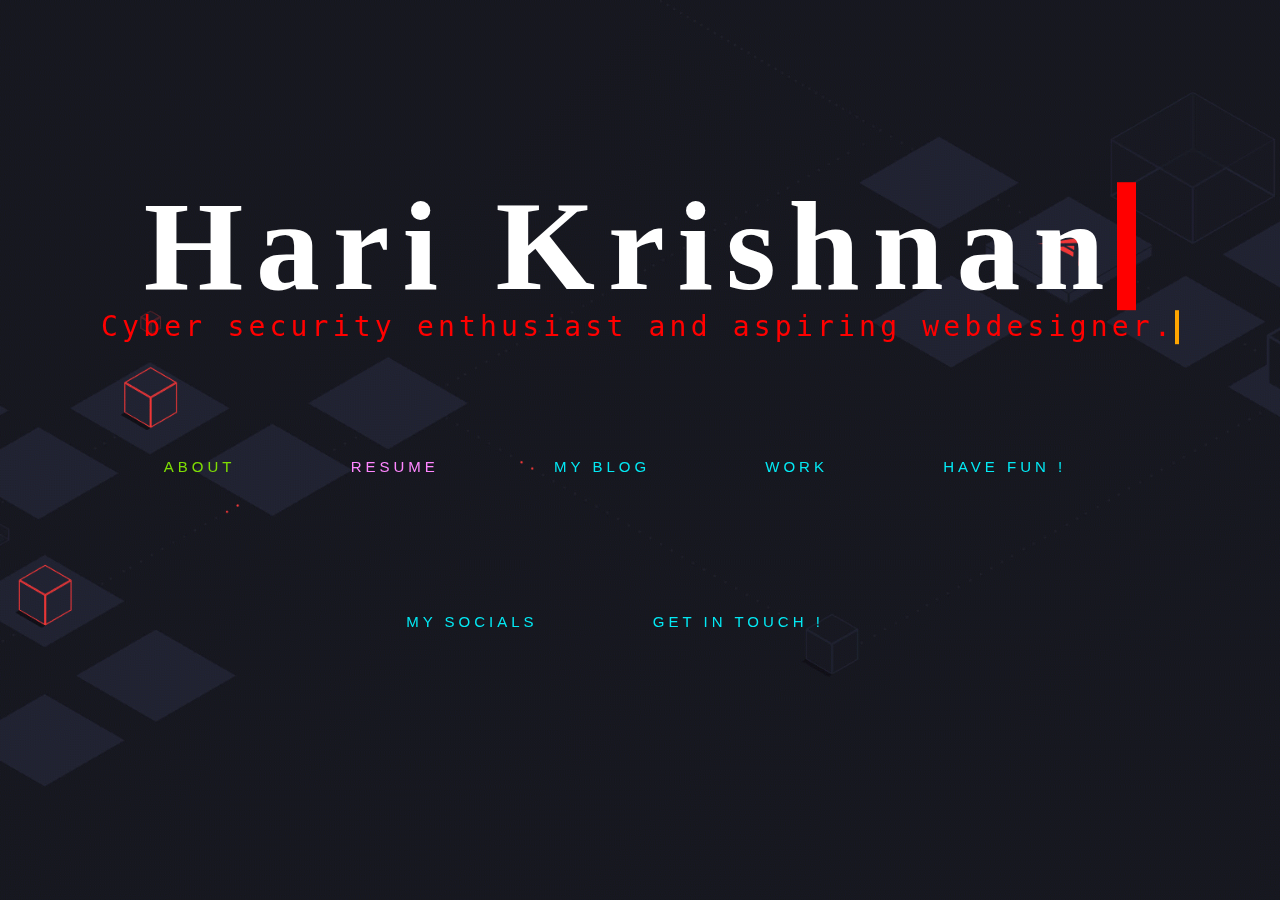
<file: index.html>
<!DOCTYPE html>
<html lang="en" >
<head>
  <meta charset="UTF-8">
  <title>Hari Krishnan</title>
  <link rel='stylesheet' href='https://cdnjs.cloudflare.com/ajax/libs/twitter-bootstrap/4.1.3/css/bootstrap.min.css'><link rel="stylesheet" href="./style.css">

</head>
<!--Start of Tawk.to Script-->
<script type="text/javascript">
	var Tawk_API=Tawk_API||{}, Tawk_LoadStart=new Date();
	(function(){
	var s1=document.createElement("script"),s0=document.getElementsByTagName("script")[0];
	s1.async=true;
	s1.src='https://embed.tawk.to/639b660bb0d6371309d4a0f5/1gkbgd7pg';
	s1.charset='UTF-8';
	s1.setAttribute('crossorigin','*');
	s0.parentNode.insertBefore(s1,s0);
	})();
	</script>
	<!--End of Tawk.to Script-->

<!-- partial:index.partial.html -->
<div class="hero-section">
		<div class="section-center">
			<div class="container-fluid">
				<div class="row justify-content-center">
					<div class="typewriter">
							<h1>Hari Krishnan</h1>
					</div>

						<div class="typewriter">
							<h3>Cyber security enthusiast and aspiring webdesigner.</h3>
					</div>
					<div class="col-12 text-center mt-4 mt-lg-5">
						<p>
							<a href="about.html">
								About
							</a>
							<a href="https://drive.google.com/file/d/1tzK4JeIxoDGrwrwyC7FJYUozZv6yhLH1/view?usp=share_link">
								Resume
							</a>
							<a href="https://sadaweya.wordpress.com/">
								My Blog
							</a>
							<a href="work.html">
								Work
							</a>
							<a href="GAMES.HTML">
								Have Fun !
							</a>
							<a href="social.html">
								MY SOCIALS
							</a>	
							<a href = "touch.html">
								Get in touch !
								</a>
							</a>	

						</p>
					</div>
				</div>
			</div>
		</div>
	</div>	

	
	
	
	<div class='cursor' id="cursor"></div>
	<div class='cursor2' id="cursor2"></div>
	<div class='cursor3' id="cursor3"></div>

<!-- Link to page
================================================== -->

<!-- partial -->
  <script src='https://cdnjs.cloudflare.com/ajax/libs/jquery/3.3.1/jquery.min.js'></script><script  src="./script.js"></script>

</body>
</html>
</file>
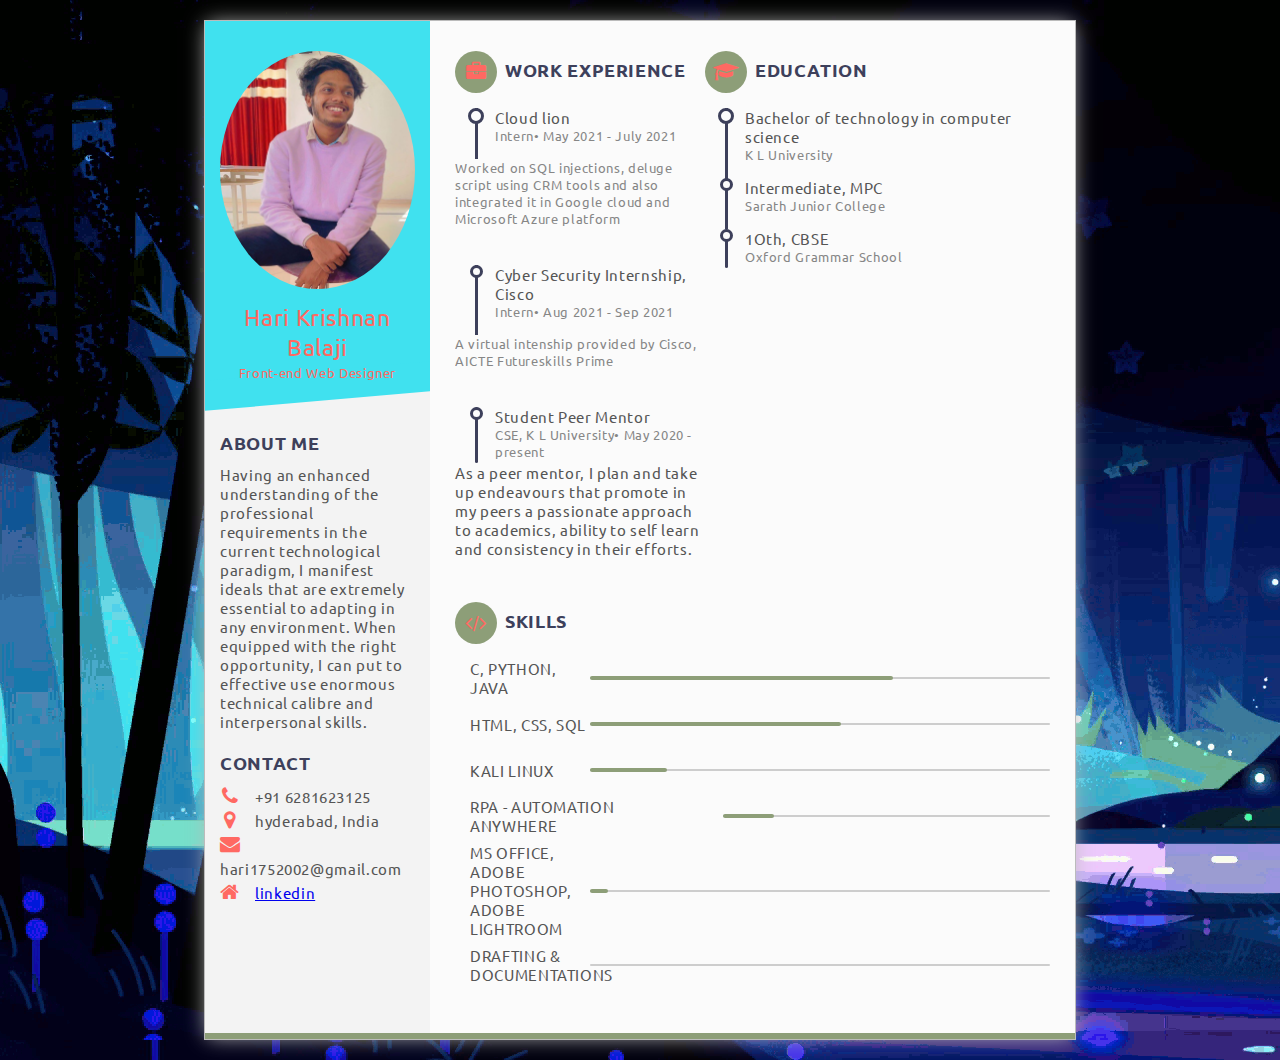
<file: about.html>
<!DOCTYPE html>
<html lang="en" >
<head>
  <meta charset="UTF-8">
  <title>about me </title>
  <link rel='stylesheet' href='https://fonts.googleapis.com/css?family=Ubuntu'>
<link rel='stylesheet' href='https://cdnjs.cloudflare.com/ajax/libs/font-awesome/4.6.3/css/font-awesome.css'>
<link rel='stylesheet' href='https://s.plurk.com/0e89357f530f0a843c68440a020d4eb5.css'><link rel="stylesheet" href="./about.css">

</head>
<body>
<!-- partial:index.partial.html -->
<div class="resume">
  <div class="base">
    <div class="profile">
      <div class="photo"><img src="./PROFIL PIC.png"></div>
      <div class="info">
        <h4 class="name">Hari Krishnan Balaji</h4><small class="job">Front-end Web Designer</small>
      </div>
    </div>
    <div class="about">
      <h3>About me</h3>Having an enhanced understanding of the professional requirements in the current technological paradigm, I manifest ideals that are extremely essential to adapting in any environment. When equipped with the right opportunity, I can put to effective use enormous technical calibre and interpersonal skills.
    </div>
    <div class="contact">
      <h3>Contact</h3>
      <div class="call"><i class="fa fa-phone"></i><span>+91 6281623125</span></div>
      <div class="address"><i class="fa fa-map-marker"></i><span>hyderabad, India</span></div>
      <div class="email"><i class="fa fa-envelope"></i><span>hari1752002@gmail.com</span></div>
      <div class="website"><a href="https://www.linkedin.com/in/hari-krishnannn/" target="_blank"> <i class="fa fa-home"></i><span>linkedin</span></a></div>
    </div>
  </div>
  <div class="func">
    <div class="work">
      <h3><i class="fa fa-briefcase"></i>Work Experience</h3>
      <ul>
        <li><span>Cloud lion</span><small>Intern• May 2021 - July 2021</small></li><small>Worked on SQL injections, deluge script using CRM tools and also integrated it in Google cloud and Microsoft Azure platform</small></li><br></br>
        <li><span>Cyber Security Internship, Cisco
        </span><small>Intern• Aug 2021 - Sep 2021
</small></li>
<small>A virtual intenship provided by Cisco, AICTE Futureskills Prime
</small></li><br></br>
        <li><span>Student Peer Mentor
        </span><small>CSE, K L University• May 2020 - present

        </small></li>
        As a peer mentor, I plan and take up endeavours that promote in my peers a passionate approach to academics, ability to self learn and consistency in their efforts.


        </small></li><br></br>
      </ul>
    </div>
    <div class="edu">
      <h3><i class="fa fa-graduation-cap"></i>Education</h3>
      <ul>
        <li><span>Bachelor of technology in computer science</span><small>K L University</small></li>
        <li><span>Intermediate, MPC</span><small>Sarath Junior College</small></li>
        <li><span>1Oth, CBSE</span><small>Oxford Grammar School</small></li>
      </ul>
    </div>
    <div class="skills-prog">
      <h3><i class="fa fa-code"></i>Skills</h3>
      <ul>
        <li data-percent="92"><span>C, PYTHON, JAVA</span><BR></BR>
          <div class="skills-bar">
            <div class="bar"></div>
          </div>
        </li>
        <li data-percent="96"><span>HTML, CSS, SQL</span><BR></BR>
          <div class="skills-bar">
            <div class="bar"></div>
          </div>
        </li>
        <li data-percent="40"><span>KALI LINUX</span><BR></BR>
          <div class="skills-bar">
            <div class="bar"></div>
          </div>
        </li>
        <li data-percent="60">RPA - AUTOMATION ANYWHERE
          <span></span><BR></BR>
          <div class="skills-bar">
            <div class="bar"></div>
          </div>
        </li>
        <li data-percent="33"><span>MS OFFICE, ADOBE PHOTOSHOP, ADOBE LIGHTROOM
        </span><BR></BR>
          <div class="skills-bar">
            <div class="bar"></div>
          </div>
        </li>
        <li data-percent="52"><span>DRAFTING & DOCUMENTATIONS
        </span><BR></BR>
          <div class="skills-bar">
            <div class="bar"></div>
          </div>
        </li>
      </ul>
    </div>
  
    <div class="interests">
      
  </div>
</div>
<!-- partial -->
  <script src='https://cdnjs.cloudflare.com/ajax/libs/jquery/2.2.4/jquery.min.js'></script><script  src="./about.js"></script>

</body>
</html>
</file>
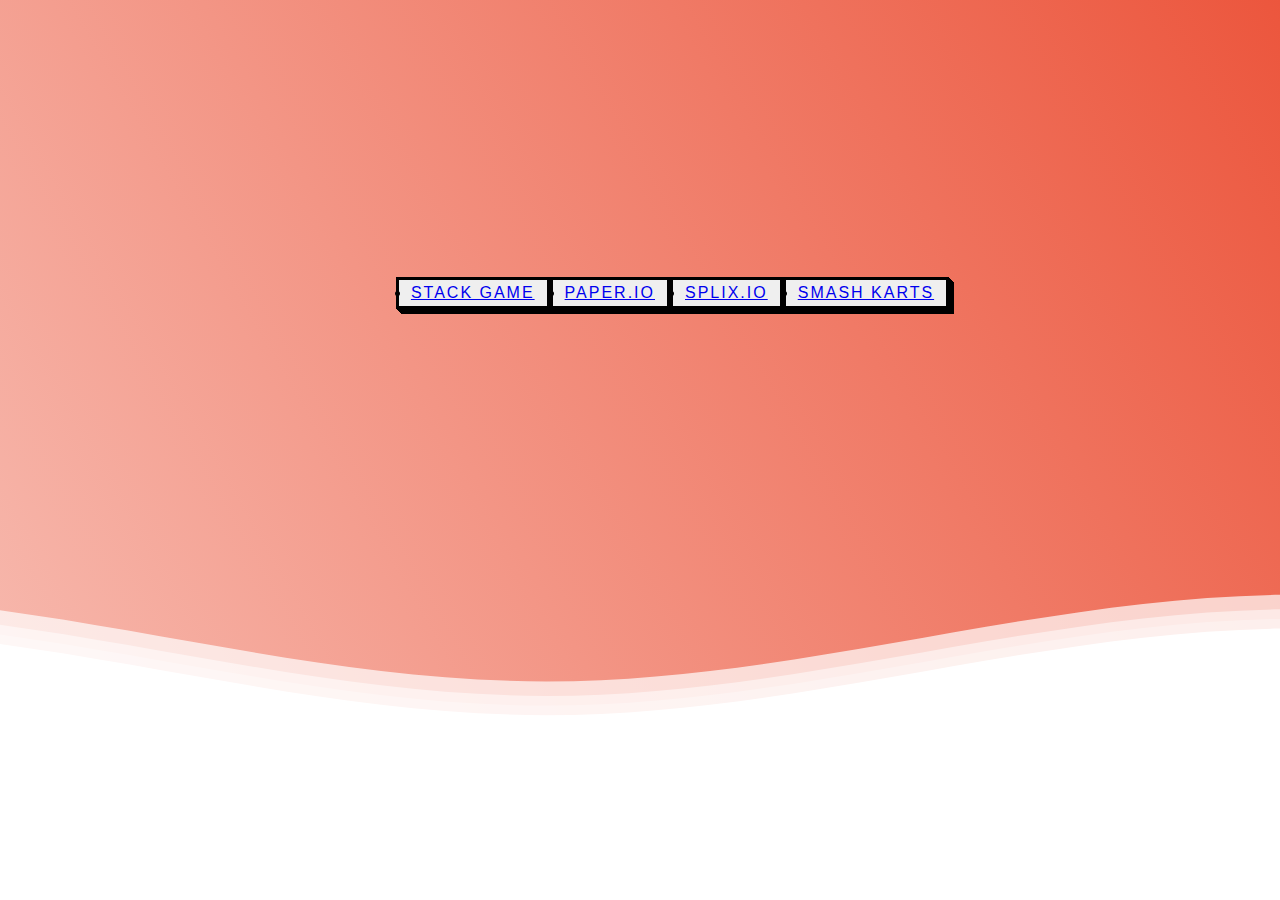
<file: GAMES.HTML>
<!DOCTYPE html>
<html lang="en" >
<head>
  <meta charset="UTF-8">
  <title>GAMES</title>
  <link rel="stylesheet" href="./GAMES.CSS">

</head>
<body>
<!-- partial:index.partial.html -->
<!--Hey! This is the original version
of Simple CSS Waves-->

<div class="header">

<!--Content before waves-->
<div class="inner-header flex">
<!--Just the logo.. Don't mind this-->
<svg version="1.1" class="logo" baseProfile="tiny" id="Layer_1" xmlns="http://www.w3.org/2000/svg"
xmlns:xlink="http://www.w3.org/1999/xlink" x="0px" y="0px" viewBox="0 0 500 500" xml:space="preserve">
<path fill="#FFFFFF" stroke="#000000" stroke-width="10" stroke-miterlimit="10" d="M57,283" />
</svg>

<button class="button-54" role="button"><li><a href="STACKS.HTML">STACK GAME</a></li></button>
<button class="button-54" role="button"><li><a href="https://paper-io.com/">PAPER.IO</a></li></button>
<button class="button-54" role="button"><li><a href="https://splix.io/">SPLIX.IO</a></li></button>
<button class="button-54" role="button"><li><a href="https://smashkarts.io/">SMASH KARTS</a></li></button>


</div>

<!--Waves Container-->
<div>
<svg class="waves" xmlns="http://www.w3.org/2000/svg" xmlns:xlink="http://www.w3.org/1999/xlink"
viewBox="0 24 150 28" preserveAspectRatio="none" shape-rendering="auto">
<defs>
<path id="gentle-wave" d="M-160 44c30 0 58-18 88-18s 58 18 88 18 58-18 88-18 58 18 88 18 v44h-352z" />
</defs>
<g class="parallax">
<use xlink:href="#gentle-wave" x="48" y="0" fill="rgba(255,255,255,0.7" />
<use xlink:href="#gentle-wave" x="48" y="3" fill="rgba(255,255,255,0.5)" />
<use xlink:href="#gentle-wave" x="48" y="5" fill="rgba(255,255,255,0.3)" />
<use xlink:href="#gentle-wave" x="48" y="7" fill="#fff" />
</g>
</svg>
</div>
<!--Waves end-->

</div>
<!--Header ends-->

<!--Content starts-->
<!--Content ends-->
<!-- partial -->
  
</body>
</html>
</file>
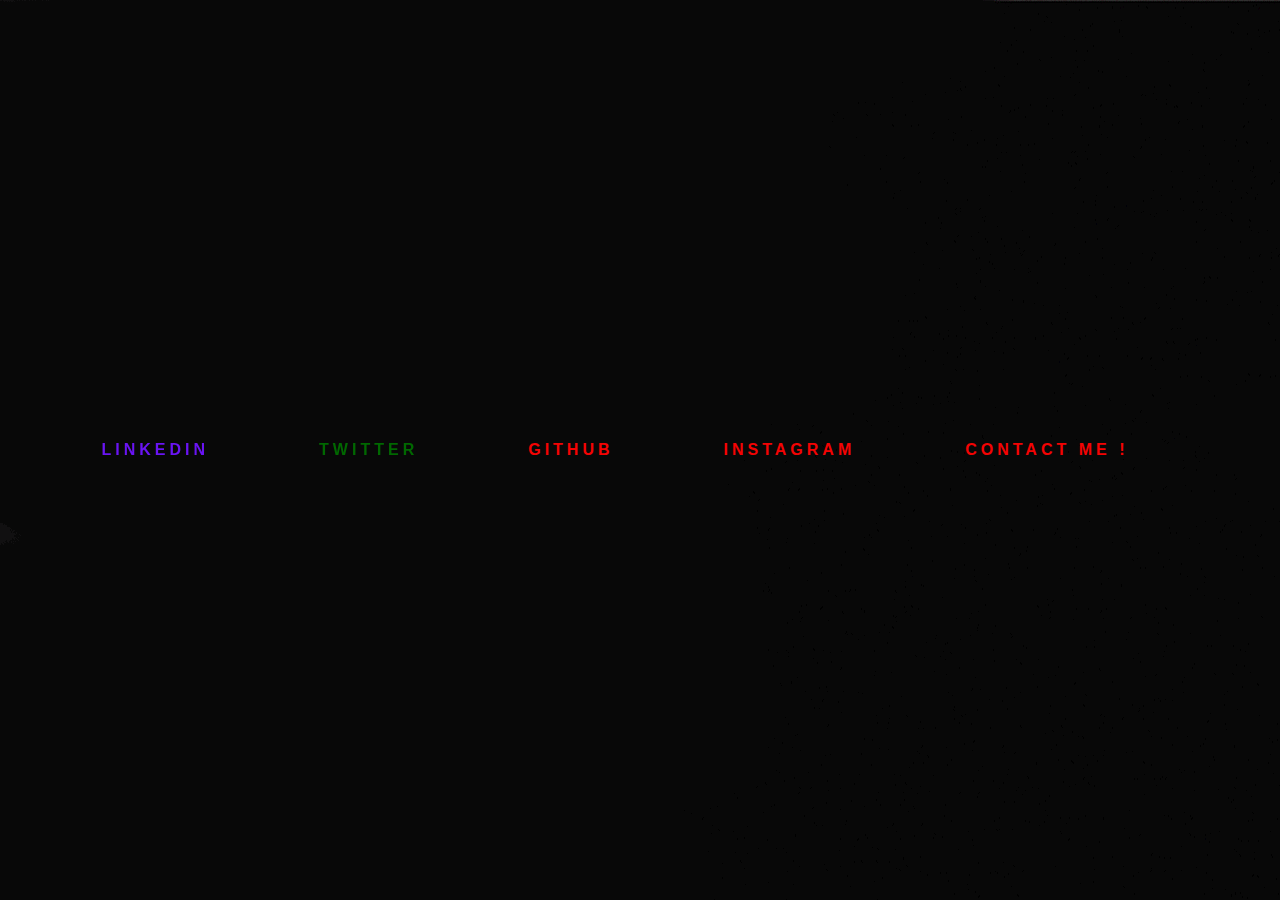
<file: social.html>
<!DOCTYPE html>
<html lang="en" >
<head>
  <meta charset="UTF-8">
  <title>Contact ME </title>
  <link rel="stylesheet" href="./social.css">

</head>
<body>
<!-- partial:index.partial.html -->
<a class="btn btn-primary" href="https://www.linkedin.com/in/hari-krishnannn/" role="button">linkedin</a>
  <a class="btn btn-primary" href="https://twitter.com/hari_krishnannn" role="button">Twitter</a>
  <a class="btn btn-primary" href="https://github.com/hari-krishnannn" role="button">Github</a>
  <a class="btn btn-primary" href="https://www.instagram.com/hari.krishnannn/" role="button">Instagram</a>
  <a class="btn btn-primary" href="touch.html" role="button">contact me !</a>
<!-- partial -->
  <script  src="./social.css"></script>
  

</body>
</html>
</file>
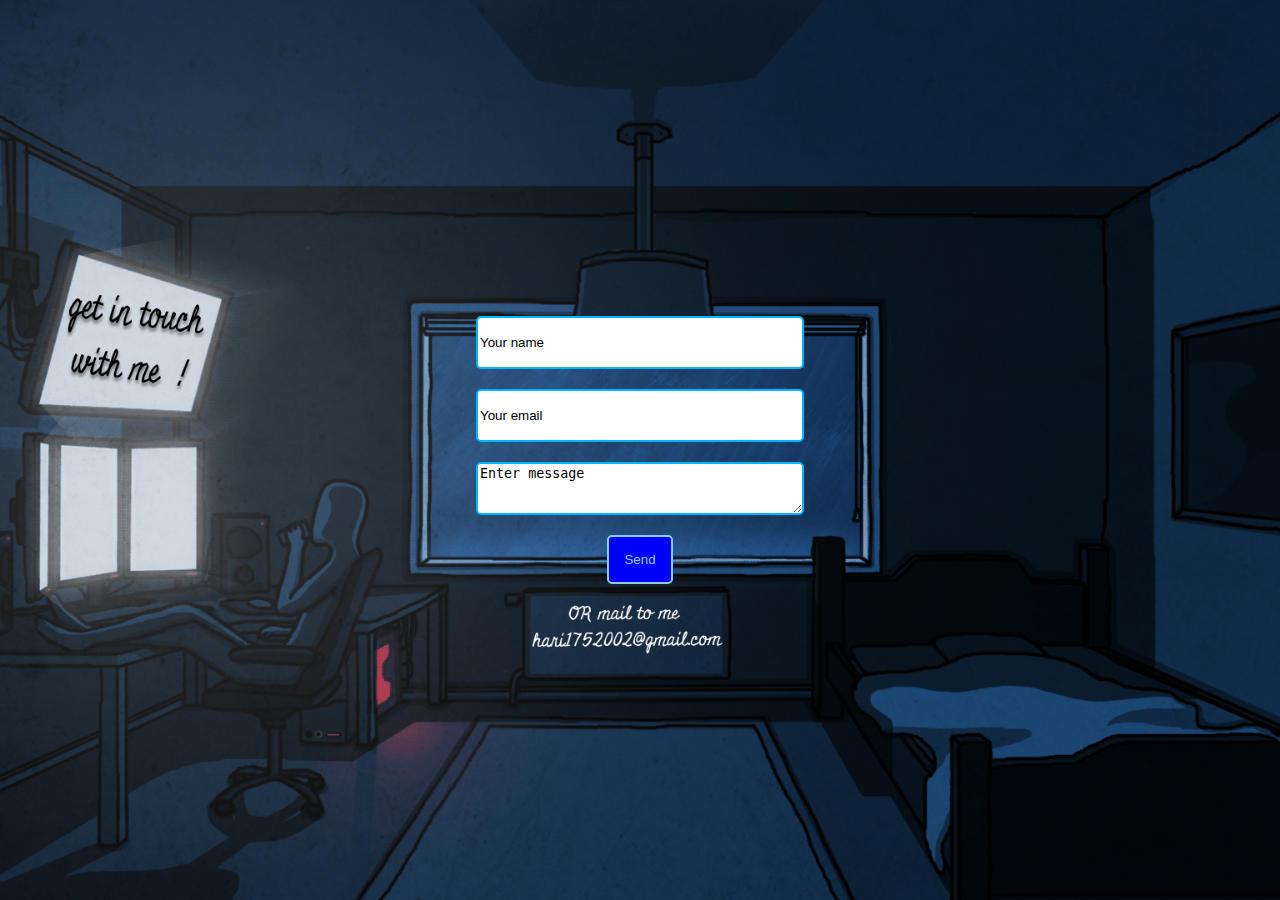
<file: touch.html>
<!DOCTYPE html>
<html lang="en">
<head>
    <meta charset="UTF-8">
    <meta http-equiv="X-UA-Compatible" content="IE=edge">
    <meta name="viewport" content="width=device-width, initial-scale=1.0">
    <script src="https://ajax.googleapis.com/ajax/libs/jquery/3.5.1/jquery.min.js"></script>
    <title>get in touch</title>
    <h1>HELLO</h1>
</head>
<h1>HELLO</h1>
<body>
    <h1>HELLO</h1>
    <div class="form">
        <form action="" onsubmit=" return sender()" >
            <input type="text" name="name" id="name" placeholder="Your name" required>
            <input type="email" name="email" id="email" placeholder="Your email" required>
            <textarea name="message" id="message" cols="30" rows="10" placeholder="Enter message" required></textarea>
            <input type="submit" value="Send" id="btn">
        </form>
    </div>
    <link rel="stylesheet" href="touch.css">
    <script src="sender.js"></script>
</body>
</html>
</file>
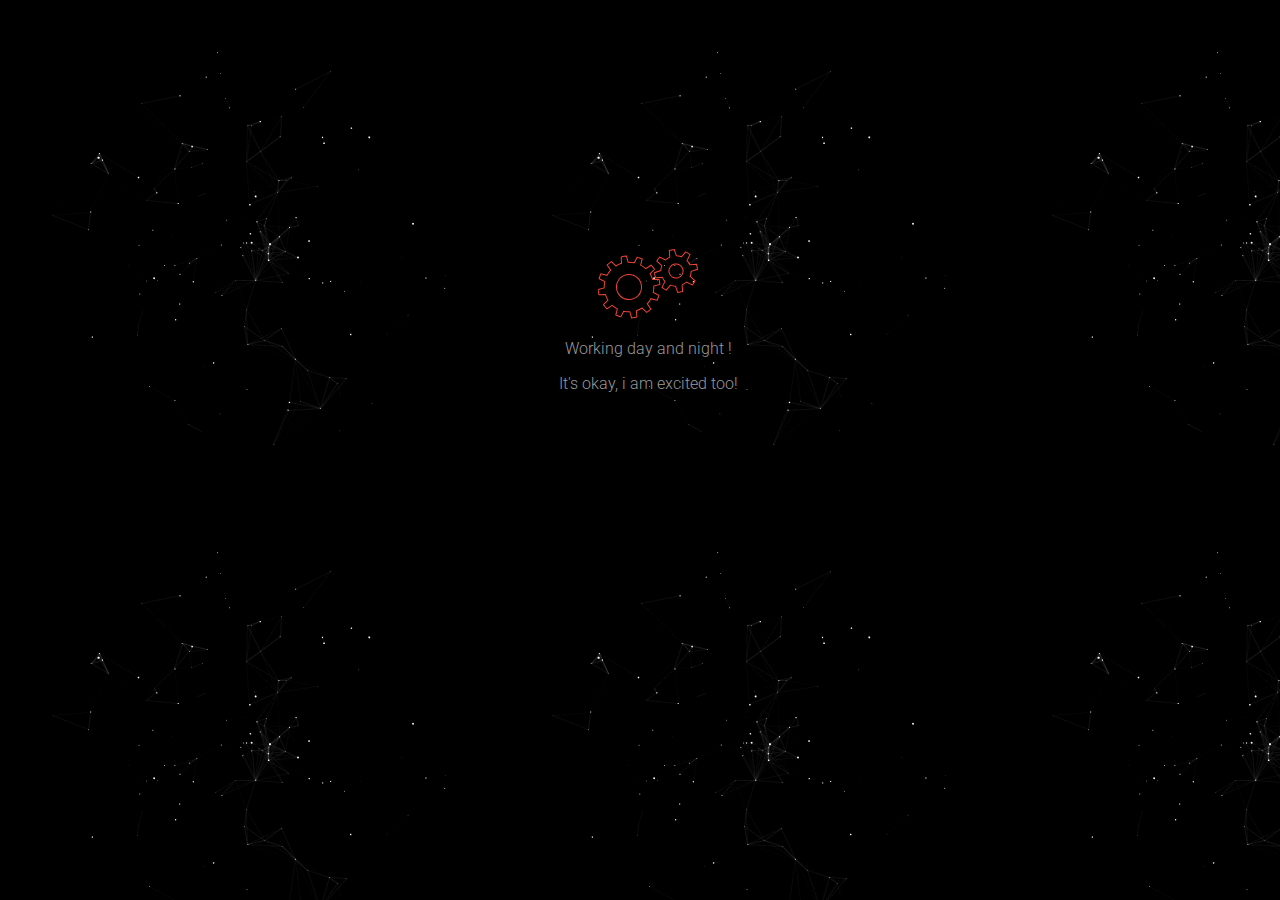
<file: work.html>
<!DOCTYPE html>
<html lang="en" >
<head>
  <meta charset="UTF-8">
  <title>work</title>
  <link rel="stylesheet" href="./work.css">

</head>
<div class="warning-content">
    <h1><building /></h1>
    <svg version="1.1" xmlns="http://www.w3.org/2000/svg" xmlns:xlink="http://www.w3.org/1999/xlink" x="0px" y="0px"
         width="100.001px" height="70px" viewBox="0 0 100 68">
    <g id="large">
        <g>
        <path d="M55.777,38.473l6.221-1.133c0.017-1.791-0.123-3.573-0.41-5.324l-6.321-0.19c-0.438-2.053-1.135-4.048-2.076-5.931
            l4.82-4.094c-0.868-1.552-1.874-3.028-3.005-4.417l-5.569,2.999c-1.385-1.54-2.98-2.921-4.771-4.099l2.124-5.954
            c-0.759-0.452-1.543-0.878-2.357-1.269c-0.811-0.39-1.625-0.732-2.449-1.046l-3.325,5.381c-2.038-0.665-4.113-1.052-6.183-1.174
            L31.34,6.002c-1.792-0.02-3.571,0.119-5.32,0.406l-0.191,6.32c-2.056,0.439-4.051,1.137-5.936,2.08l-4.097-4.82
            c-1.546,0.872-3.022,1.875-4.407,3.006l2.996,5.566c-1.54,1.384-2.925,2.985-4.104,4.778c-2.16-0.771-4.196-1.498-5.953-2.127
            c-0.449,0.765-0.875,1.544-1.265,2.354c-0.39,0.811-0.733,1.63-1.049,2.457c1.587,0.981,3.424,2.119,5.377,3.325
            c-0.662,2.037-1.049,4.117-1.172,6.186l-6.218,1.136c-0.021,1.789,0.12,3.566,0.407,5.321l6.32,0.188
            c0.442,2.06,1.143,4.057,2.082,5.937l-4.818,4.095c0.872,1.549,1.873,3.026,3.009,4.412l5.563-2.998
            c1.392,1.54,2.989,2.92,4.777,4.099l-2.121,5.954c0.756,0.446,1.538,0.871,2.348,1.258c0.813,0.394,1.633,0.739,2.462,1.05
            l3.326-5.375c2.033,0.662,4.109,1.05,6.175,1.17l1.137,6.221c1.791,0.019,3.569-0.123,5.323-0.407l0.194-6.324
            c2.053-0.438,4.045-1.136,5.927-2.079l4.093,4.817c1.55-0.865,3.026-1.87,4.414-2.999l-2.995-5.572
            c1.537-1.385,2.914-2.98,4.093-4.772l5.953,2.127c0.448-0.761,0.878-1.545,1.268-2.356c0.388-0.808,0.729-1.631,1.047-2.458
            l-5.378-3.324C55.268,42.615,55.655,40.542,55.777,38.473z M42.302,42.435c-3.002,6.243-10.495,8.872-16.737,5.866
            c-6.244-2.999-8.872-10.493-5.867-16.736c3.002-6.244,10.495-8.873,16.736-5.869C42.676,28.698,45.306,36.19,42.302,42.435z"  fill="none" stroke="#E43"/>    
            <animateTransform 
                attributeName="transform"
                begin="0s"
                dur="3s"
                type="rotate"
                from="0 31 37"
                to="360 31 37"
                repeatCount="indefinite" 
        </animateTransform>
    </g>
    <g id="small">
        <path d="M93.068,19.253L99,16.31c-0.371-1.651-0.934-3.257-1.679-4.776l-6.472,1.404c-0.902-1.436-2.051-2.735-3.42-3.819
            l2.115-6.273c-0.706-0.448-1.443-0.867-2.213-1.238c-0.774-0.371-1.559-0.685-2.351-0.958l-3.584,5.567
            c-1.701-0.39-3.432-0.479-5.118-0.284L73.335,0c-1.652,0.367-3.256,0.931-4.776,1.672l1.404,6.47
            c-1.439,0.899-2.744,2.047-3.835,3.419c-2.208-0.746-4.38-1.476-6.273-2.114c-0.451,0.71-0.874,1.448-1.244,2.229
            c-0.371,0.764-0.68,1.541-0.954,2.329c1.681,1.078,3.612,2.323,5.569,3.579c-0.399,1.711-0.486,3.449-0.291,5.145
            c-2.086,1.034-4.143,2.055-5.936,2.945c0.368,1.648,0.929,3.25,1.67,4.769c1.954-0.426,4.193-0.912,6.468-1.405
            c0.906,1.449,2.06,2.758,3.442,3.853l-2.117,6.27c0.708,0.449,1.439,0.865,2.218,1.236c0.767,0.371,1.551,0.685,2.338,0.96
            c1.081-1.68,2.319-3.612,3.583-5.574c1.714,0.401,3.457,0.484,5.156,0.288L82.695,42c1.651-0.371,3.252-0.931,4.773-1.676
            c-0.425-1.952-0.912-4.194-1.404-6.473c1.439-0.902,2.744-2.057,3.835-3.436l6.273,2.11c0.444-0.7,0.856-1.43,1.225-2.197
            c0.372-0.777,0.691-1.569,0.963-2.361l-5.568-3.586C93.181,22.677,93.269,20.939,93.068,19.253z M84.365,24.062
            c-1.693,3.513-5.908,4.991-9.418,3.302c-3.513-1.689-4.99-5.906-3.301-9.419c1.688-3.513,5.906-4.991,9.417-3.302
            C84.573,16.331,86.05,20.549,84.365,24.062z" fill="none" stroke="#E43"/>  
      <animateTransform 
                attributeName="transform"
                begin="0s"
                dur="2s"
                type="rotate"
                from="0 78 21"
                to="-360 78 21"
                repeatCount="indefinite" 
        </animateTransform>
    </g>
    </svg>
    <p>
      Working day and night !
    </p>
    <p>
      It's okay, i am excited too!
    </p>
    
    </div>
</file>
<file: style.css>
/* Please ❤ this if you like it! */


/* ======================================== * 
		        BEST VIEWED FULLSCREEN
   https://codepen.io/ig_design/full/JxbVRq
 * ======================================== */

@import url('https://fonts.googleapis.com/css?family=Poppins:100,100i,200,200i,300,300i,400,400i,500,500i,600,600i,700,700i,800,800i,900,900i');
@import url('https://fonts.googleapis.com/css?family=Dancing+Script:400,700');

body{
	font-family: 'Poppins', sans-serif;
	font-weight: 300;
	font-size: 15px;
	line-height: 1.6;
	color: #fff;
	background-color: #1f2029;
	overflow: hidden;
	height: 100vh;
	-webkit-transition: all 300ms linear;
	transition: all 300ms linear;
	perspective: 800px;
}
a {
	cursor: pointer;
}
a:hover {
	text-decoration: none;
}
::selection {
	color: #c4c3ca;
	background-color: #000;
}
::-moz-selection {
	color: #c4c3ca;
	background-color: #000;
}

/* #Cursor
================================================== */

.cursor,
.cursor2,
.cursor3{
	position: fixed;
	border-radius: 50%;	
	transform: translateX(-50%) translateY(-50%);
	pointer-events: none;
	left: -100px;
	top: 50%;
	mix-blend-mode: difference;
	-webkit-transition: all 300ms linear;
	transition: all 300ms linear;
}
.cursor{
	background-color: #fff;
	height: 0;
	width: 0;
	z-index: 99999;
}
.cursor2,.cursor3{
	height: 36px;
	width: 36px;
	z-index:99998;
	-webkit-transition:all 0.3s ease-out;
	transition:all 0.3s ease-out
}
.cursor2.hover,
.cursor3.hover{
	-webkit-transform:scale(2) translateX(-25%) translateY(-25%);
	transform:scale(2) translateX(-25%) translateY(-25%);
	border:none
}
.cursor2{
	border: 2px solid #fff;
}
.cursor2.hover{
	background: rgba(255,255,255,1);
	border-color: transparent;
}

@media screen and (max-width: 1200px){
	.cursor,.cursor2,.cursor3{
		display: none
	}
}


/* #Primary style
================================================== */

.hero-section {
    position: relative;
	filter: blur(0.5px);
	width: 100%;
	display: block;
	overflow: hidden;
	height: 100vh;
	background-image: URL(./3492868.gif);
	background-size: cover;
	background-position: center;
}
.hero-section h1{
	backdrop-filter: opacity(0px); 
    color: rgba(255, 0, 0, 0.973);
	font-size: 10vw;
	line-height: 1;
	font-weight: 900;
}
.typewriter h1 {
	color: #fff;
	font-family: 'Times New Roman', Times, serif;
	overflow: hidden; /* Ensures the content is not revealed until the animation */
	border-right: .15em solid rgb(255, 0, 0); /* The typwriter cursor */
	white-space: nowrap; /* Keeps the content on a single line */
	margin: 0 auto; /* Gives that scrolling effect as the typing happens */
	letter-spacing: .10em; /* Adjust as needed */
	-webkit-animation: 
	  typing 3.5s steps(30, end),
	  blink-caret .5s step-end infinite;
			animation: 
	  typing 3.5s steps(30, end),
	  blink-caret .5s step-end infinite;
  }
.typewriter h3 {
  color: rgb(255, 0, 0);
  font-family: monospace;
  overflow: hidden; /* Ensures the content is not revealed until the animation */
  border-right: .15em solid orange; /* The typwriter cursor */
  white-space: nowrap; /* Keeps the content on a single line */
  margin: 0 auto; /* Gives that scrolling effect as the typing happens */
  letter-spacing: .15em; /* Adjust as needed */
  -webkit-animation: 
    typing 3.5s steps(30, end),
    blink-caret .5s step-end infinite;
          animation: 
    typing 3.5s steps(30, end),
    blink-caret .5s step-end infinite;
}

/* The typing effect */
@-webkit-keyframes typing {
  from { width: 0 }
  to { width: 100% }
}
@keyframes typing {
  from { width: 0 }
  to { width: 100% }
}

/* The typewriter cursor effect */
@-webkit-keyframes blink-caret {
  from, to { border-color: white }
  50% { border-color: rgb(255, 0, 0) }
}
@keyframes blink-caret {
  from, to { border-color: transparent }
  50% { border-color: rgb(255, 0, 0) }
}

@media screen and (max-width: 580px){
	.hero-section .dancing{
		font-size: 20px;
	}
}
.hero-section p{
	font-size: 15px;
	line-height: 20px;
	font-weight: 500;
	color: #fff;
	letter-spacing: 1px;
}
.hero-section p span{
	margin-left: 15px;
	margin-right: 15px;
	position: relative;
	display: inline-block;
	cursor: pointer;
	padding-bottom: 35px;
}
.hero-section p span:before {
	position: absolute;
	content: '';
	bottom: 10px;
	left: 50%;
	height: 30px;
	width: 30px;
	margin-left: -15px;
	z-index: -1;
	background-repeat: no-repeat;
	background-position: center;
	background-size: 30px 30px;
	background-image: url('http://www.ivang-design.com/svg-load/portfolio/down.svg');
	opacity: 0.2;
	-webkit-transition: all 200ms linear;
	transition: all 200ms linear;
}
.hero-section p span:hover:before {
	opacity: 1;
	bottom: 5px;
}

body.about-on .hero-section {
	transform: scale(0.75);
	-webkit-transition-delay: 0ms;
	transition-delay: 0ms;
}
body.contact-on .hero-section {
	transform: scale(0.75);
	-webkit-transition-delay: 0ms;
	transition-delay: 0ms;
}
body.travel-on .hero-section {
	transform: rotateX(-10deg);
	-webkit-transition-delay: 0ms;
	transition-delay: 0ms;
}
body.wildlife-on .hero-section {
	transform: rotateX(-10deg);
	-webkit-transition-delay: 0ms;
	transition-delay: 0ms;
}
body.nature-on .hero-section {
	transform: rotateX(-10deg);
	-webkit-transition-delay: 0ms;
	transition-delay: 0ms;
}
.about-text {
    position: absolute;
	font-size: 17px;
	line-height: 20px;
	font-weight: 700;
	color: #fff;
	letter-spacing: 2px;
	top: 50%;
	left: 40px;
	cursor: pointer;
	z-index: 2;
	-webkit-writing-mode: vertical-lr;
	writing-mode: vertical-lr;
	transform: translateY(-50%);
	-webkit-transition: all 200ms linear;
	transition: all 200ms linear;
}
.about-text:before {
	position: absolute;
	content: '';
	top: 50%;
	left: -25px;
	height: 30px;
	width: 30px;
	margin-top: -15px;
	z-index: -1;
	background-repeat: no-repeat;
	background-position: center;
	background-size: 30px 30px;
	background-image: url('http://www.ivang-design.com/svg-load/portfolio/left.svg');
	opacity: 0.2;
	-webkit-transition: all 200ms linear;
	transition: all 200ms linear;
}
.about-text:hover:before {
	opacity: 1;
	left: -30px;
}
.about-section {
    position: fixed;
	top: 0;
	left: 0;
	width: 100%;
	display: block;
	overflow: hidden;
	height: 100vh;
	background-color: rgba(31,32,41,1);
	transform: translateX(-100%);
	-webkit-transition: all 300ms linear;
	transition: all 300ms linear;
	z-index: 10;
}
body.about-on .about-section {
	transform: translateX(0);
	-webkit-transition-delay: 400ms;
	transition-delay: 400ms;
}
.about-close {
    position: absolute;
	top: 20px;
	right: 20px;
	width: 30px;
	display: block;
	overflow: hidden;
	height: 30px;
	-webkit-transition: all 200ms linear;
	transition: all 200ms linear;
	background-repeat: no-repeat;
	background-position: center;
	background-size: 36px 36px;
	background-image: url('http://www.ivang-design.com/svg-load/portfolio/close.svg');
	cursor: pointer;
	z-index: 11;
}
.about-close:hover {
    transform: rotate(90deg);
}
.section-center {
    position: absolute;
	width: 100%;
	left: 0;
	top: 50%;
	transform: translateY(-50%);
	z-index: 1;
}
.about-section img {
    width: 400px;
	height: 400px;
	border-radius: 4px;
	display: block;
	margin: 0 auto;
	box-shadow: 0 0 20px rgba(0,0,0,0.15);
}
.about-section p span {
    font-family: 'Dancing Script', cursive;
	letter-spacing: 1px;
	color: #866BAF;
	font-size: 25px;
	font-weight: 400;
}
.about-section{
	height:100vh;
	margin: 0;
	--x: calc(var(--posX, 0) * 1px);
	--y: calc(var(--posY, 0) * 1px);
	background-image: 
	  linear-gradient(115deg, rgb(211 255 215), rgb(0 0 0)), 
	  radial-gradient( 90% 100% at calc( 50% + var(--x)) calc( 0% + var(--y)), rgb(200 200 200), rgb(022 000 045)), 
	  radial-gradient(100% 100% at calc( 80% - var(--x)) calc( 0% - var(--y)), rgb(250 255 000), rgb(036 000 000)), 
	  radial-gradient(150% 210% at calc(100% + var(--x)) calc( 0% + var(--y)), rgb(020 175 125), rgb(000 010 255)), 
	  radial-gradient(100% 100% at calc(100% - var(--x)) calc(30% - var(--y)), rgb(255 077 000), rgb(000 200 255)), 
	  linear-gradient(60deg, rgb(255 000 000), rgb(120 086 255));
	background-blend-mode: overlay, overlay, difference, difference, difference, normal;
}

.contact-text {
    position: absolute;
	font-size: 17px;
	line-height: 20px;
	font-weight: 700;
	color: #fff;
	letter-spacing: 2px;
	top: 50%;
	right: 40px;
	cursor: pointer;
	z-index: 2;
	-webkit-writing-mode: vertical-lr;
	writing-mode: vertical-lr;
	transform: translateY(-50%) rotate(180deg);
	-webkit-transition: all 200ms linear;
	transition: all 200ms linear;
}
.contact-text:before {
	position: absolute;
	content: '';
	top: 50%;
	left: -25px;
	height: 30px;
	width: 30px;
	margin-top: -15px;
	z-index: -1;
	background-repeat: no-repeat;
	background-position: center;
	background-size: 30px 30px;
	background-image: url('http://www.ivang-design.com/svg-load/portfolio/left.svg');
	opacity: 0.2;
	-webkit-transition: all 200ms linear;
	transition: all 200ms linear;
}
.contact-text:hover:before {
	opacity: 1;
	left: -30px;
}
.contact-section {
    position: fixed;
	top: 0;
	left: 0;
	width: 100%;
	display: block;
	overflow: hidden;
	height: 100vh;
	background-color: rgba(31,32,41,1);
	transform: translateX(100%);
	-webkit-transition: all 300ms linear;
	transition: all 300ms linear;
	z-index: 10;
}
body.contact-on .contact-section {
	transform: translateX(0);
	-webkit-transition-delay: 400ms;
	transition-delay: 400ms;
}
.contact-close {
    position: absolute;
	top: 20px;
	right: 20px;
	width: 30px;
	display: block;
	overflow: hidden;
	height: 30px;
	-webkit-transition: all 200ms linear;
	transition: all 200ms linear;
	background-repeat: no-repeat;
	background-position: center;
	background-size: 36px 36px;
	background-image: url('http://www.ivang-design.com/svg-load/portfolio/close.svg');
	cursor: pointer;
	z-index: 11;
}
.contact-close:hover {
    transform: rotate(90deg);
}
.contact-section a{
    margin: 0 auto;
	font-size: 32px;
	font-weight: 900;
	letter-spacing: 1px;
	color: #fff;
  display: inline-block;
}
.contact-section .social a{
    margin-left: 8px;
	margin-right: 8px;
	font-size: 15px;
	font-weight: 600;
	letter-spacing: 1px;
	color: #866BAF;
}
@media screen and (max-width: 580px){
	.contact-section a{
		font-size: 17px;
	}
	.contact-section .social a{
		margin-left: 3px;
		margin-right: 3px;
		font-size: 13px;
		letter-spacing: 0;
	}
}

.travel-section,
.wildlife-section,
.nature-section {
    position: fixed;
	top: 100%;
	left: 0;
	padding: 100px 0;
	width: 100%;
	height: 100vh;
	display: block;
	overflow-x: hidden;
	overflow-y: auto;
	background-color: rgba(31,32,41,1);
	-webkit-transition: all 300ms linear;
	transition: all 300ms linear;
	z-index: 10;
}
.travel-close,
.wildlife-close,
.nature-close {
    position: absolute;
	top: 20px;
	right: 20px;
	width: 30px;
	display: block;
	overflow: hidden;
	height: 30px;
	-webkit-transition: all 200ms linear;
	transition: all 200ms linear;
	background-repeat: no-repeat;
	background-position: center;
	background-size: 36px 36px;
	background-image: url('http://www.ivang-design.com/svg-load/portfolio/close.svg');
	cursor: pointer;
	z-index: 11;
}
.travel-close:hover,
.wildlife-close:hover,
.nature-close:hover {
    transform: rotate(90deg);
}
body.travel-on .travel-section {
	top: 0;
	-webkit-transition-delay: 400ms;
	transition-delay: 400ms;
}
body.wildlife-on .wildlife-section {
	top: 0;
	-webkit-transition-delay: 400ms;
	transition-delay: 400ms;
}
body.nature-on .nature-section {
	top: 0;
	-webkit-transition-delay: 400ms;
	transition-delay: 400ms;
}
.travel-section img,
.wildlife-section img,
.nature-section img {
	margin-top: 30px;
    width: 100%;
	height: auto;
	display: block;
	border-radius: 4px;
	box-shadow: 0 0 20px rgba(0,0,0,0.4);
}
.travel-section h3,
.wildlife-section h3,
.nature-section h3 {
	font-size: 44px;
	line-height: 1.3;
	font-weight: 700;
	letter-spacing: 1px;
	color: #fff;
}
.travel-section p,
.wildlife-section p,
.nature-section p {
	font-size: 14px;
	line-height: 1.7;
	letter-spacing: 1px;
}
.travel-section p span,
.wildlife-section p span,
.nature-section p span {
	font-size: 20px;
	line-height: 1.3;
	font-weight: 700;
	color: #866BAF;
}
/* #Link to page
================================================== */

.link-to-portfolio {
	  position: fixed;
    bottom: 30px;
    right: 30px;
    z-index: 200;
    cursor: pointer;
    width: 50px;
    height: 50px;
    text-align: center;
    border-radius: 3px;
    background-position: center center;
    background-size: 65%;
  background-repeat: no-repeat;
    background-image: url('https://assets.codepen.io/1462889/fcy.png');
    box-shadow: 0 0 0 2px rgba(255,255,255,.1);
    transition: opacity .2s, border-radius .2s, box-shadow .2s;
    transition-timing-function: ease-out;
}
.link-to-portfolio:hover {
    opacity: 0.8;
    border-radius: 50%;
    box-shadow: 0 0 0 20px rgba(255,255,255,.1);
}
@import url('https://fonts.googleapis.com/css2?family=Raleway:wght@400;700&display=swap');
*{
    margin: 0;
    padding: 0;
    box-sizing: border-box;
}
body{
    display: flex;
    justify-content: center;
    align-items: center;
    height: 100vh;
    background: #050801;
    font-family: 'Raleway', sans-serif;
    font-weight: bold;
}
a{
    position: relative;
    display: inline-block;
    padding: 25px 30px;
    margin: 40px 0;
    color: #03e9f4;
    text-decoration: none;
    text-transform: uppercase;
    transition: 0.5s;
    letter-spacing: 4px;
    overflow: hidden;
    margin-right: 50px;
   
}
a:hover{
    background: #03e9f4;
    color: #050801;
    box-shadow: 0 0 5px #03e9f4,
                0 0 25px #03e9f4,
                0 0 50px #03e9f4,
                0 0 200px #03e9f4;
     -webkit-box-reflect:below 1px linear-gradient(transparent, #0005);
}
a:nth-child(1){
    filter: hue-rotate(270deg);
}
a:nth-child(2){
    filter: hue-rotate(110deg);
}
a span{
    position: absolute;
    display: block;
}
a span:nth-child(1){
    top: 0;
    left: 0;
    width: 100%;
    height: 2px;
    background: linear-gradient(90deg,transparent,#03e9f4);
    animation: animate1 1s linear infinite;
}
@keyframes animate1{
    0%{
        left: -100%;
    }
    50%,100%{
        left: 100%;
    }
}
a span:nth-child(2){
    top: -100%;
    right: 0;
    width: 2px;
    height: 100%;
    background: linear-gradient(180deg,transparent,#03e9f4);
    animation: animate2 1s linear infinite;
    animation-delay: 0.25s;
}
@keyframes animate2{
    0%{
        top: -100%;
    }
    50%,100%{
        top: 100%;
    }
}
a span:nth-child(3){
    bottom: 0;
    right: 0;
    width: 100%;
    height: 2px;
    background: linear-gradient(270deg,transparent,#03e9f4);
    animation: animate3 1s linear infinite;
    animation-delay: 0.50s;
}
@keyframes animate3{
    0%{
        right: -100%;
    }
    50%,100%{
        right: 100%;
    }
}


a span:nth-child(4){
    bottom: -100%;
    left: 0;
    width: 2px;
    height: 100%;
    background: linear-gradient(360deg,transparent,#03e9f4);
    animation: animate4 1s linear infinite;
    animation-delay: 0.75s;
}
@keyframes animate4{
    0%{
        bottom: -100%;
    }
    50%,100%{
        bottom: 100%;
    }
}
</file>
<file: about.css>
@charset "UTF-8";
* {
  outline: none;
}

body, html {
  margin: 0;
  background: url(./2641052.gif);
  font-family: "Ubuntu", "微軟正黑體", sans-serif;
  letter-spacing: 0.65px;
  font-size: 15px;
  color: #555;
  cursor: default;
}
i
a {
  text-decoration: none;
  color: #40e1ef;
  display: block;
  transition-duration: 0.3s;
}

ul {
  list-style-type: none;
  padding: 0;
}

h3 {
  color: #3d405b;
  margin: 10px 0;
  text-transform: uppercase;
  font-size: 18px;
}

.resume {
  width: 870px;
  background: #fbfbfb;
  margin: 20px auto;
  border: 1px solid #bbb;
  box-shadow: 0 0 20px -3px #bbb;
  position: relative;
  display: flex;
}
.resume::before {
  content: "";
  width: 100%;
  height: 6px;
  background: #8d9e78;
  position: absolute;
  bottom: 0;
  left: 0;
}
.resume::after {
  content: "";
  display: block;
  clear: both;
}
.resume .base, .resume .func {
  box-sizing: border-box;
  float: left;
}
.resume .base > div, .resume .func > div {
  padding-bottom: 10px;
}
.resume .base > div:last-of-type, .resume .func > div:last-of-type {
  padding-bottom: 0;
}
.resume .base {
  width: 225px;
  padding: 30px 15px;
  background: rgba(238, 238, 238, 0.6);
}
.resume .base .profile {
  background: #40e1ef;
  padding: 30px 15px 5px 15px;
  margin: -30px -15px 45px -15px;
  position: relative;
  z-index: 2;
}
.resume .base .profile::after {
  content: "";
  position: absolute;
  background: #40e1ef;
  width: 100%;
  height: 30px;
  bottom: -15px;
  left: 0;
  transform: skewY(-5deg);
  z-index: -1;
}
.resume .base .profile .photo img {
  width: 100%;
  border-radius: 50%;
}
.resume .base .profile .info {
  text-align: center;
  color: #ff6962;
}
.resume .base .profile .info .name {
  margin-top: 10px;
  margin-bottom: 0;
  font-size: 1.5em;
  font-weight: normal;
}
.resume .base .contact div {
  line-height: 24px;
}
.resume .base .contact div a:hover {
  color: #e07a5f;
}
.resume .base .contact div a:hover span::after {
  width: 100%;
}
.resume .base .contact div:hover i {
  color: #e07a5f;
}
.resume .base .contact div i {
  color: #ff6962;
  width: 20px;
  height: 20px;
  font-size: 20px;
  text-align: center;
  margin-right: 15px;
  transition-duration: 0.3s;
}
.resume .base .contact div span {
  position: relative;
}
.resume .base .contact div span::after {
  content: "";
  position: absolute;
  background: #e07a5f;
  height: 1px;
  width: 0;
  bottom: 0;
  left: 0;
  transition-duration: 0.3s;
}
.resume .base .follow .box {
  text-align: center;
  vertical-align: middle;
}
.resume .base .follow .box a {
  display: inline-block;
  vertical-align: text-bottom;
}
.resume .base .follow .box a:hover i {
  background: #e07a5f;
  border-radius: 5px;
  transform: rotate(45deg) scale(0.8);
}
.resume .base .follow .box a:hover i::before {
  transform: rotate(-45deg) scale(1.5);
}
.resume .base .follow .box i {
  display: inline-block;
  font-size: 30px;
  background: #8d9e78;
  width: 60px;
  height: 60px;
  border-radius: 50%;
  line-height: 60px;
  color: #fcfcfc;
  margin: 0 10px 10px 10px;
  transition-duration: 0.3s;
}
.resume .base .follow .box i::before {
  transition-duration: 0.3s;
}
.resume .base .follow .box i.fa::before {
  display: block;
}
.resume .func {
  width: 645px;
  padding: 30px 25px;
}
.resume .func:hover > div {
  transition-duration: 0.3s;
}
.resume .func:hover > div:hover h3 {
  letter-spacing: 1.6px;
}
.resume .func:hover > div:hover h3 i {
  transform: scale(1.2);
}
.resume .func:hover > div:not(:hover) {
  opacity: 0.5;
}
.resume .func h3 {
  transition-duration: 0.3s;
  margin-top: 0;
}
.resume .func h3 i {
  color: #ff6962;
  background: #8d9e78;
  width: 42px;
  height: 42px;
  font-size: 20px;
  line-height: 42px;
  border-radius: 50%;
  text-align: center;
  vertical-align: middle;
  margin-right: 8px;
  transition-duration: 0.3s;
}
.resume .func .work, .resume .func .edu {
  float: left;
}
.resume .func .work small, .resume .func .edu small {
  display: block;
  opacity: 0.7;
}
.resume .func .work ul li, .resume .func .edu ul li {
  position: relative;
  margin-left: 15px;
  padding-left: 25px;
  padding-bottom: 15px;
}
.resume .func .work ul li:hover::before, .resume .func .edu ul li:hover::before {
  animation: circle 1.2s infinite;
}
.resume .func .work ul li:hover span, .resume .func .edu ul li:hover span {
  color: #e07a5f;
}
@keyframes circle {
  from {
    box-shadow: 0 0 0 0px #3d405b;
  }
  to {
    box-shadow: 0 0 0 6px rgba(61, 64, 91, 0);
  }
}
.resume .func .work ul li:first-of-type::before, .resume .func .edu ul li:first-of-type::before {
  width: 10px;
  height: 10px;
  left: -2px;
}
.resume .func .work ul li:last-of-type, .resume .func .edu ul li:last-of-type {
  padding-bottom: 3px;
}
.resume .func .work ul li:last-of-type::after, .resume .func .edu ul li:last-of-type::after {
  border-radius: 1.5px;
}
.resume .func .work ul li::before, .resume .func .work ul li::after, .resume .func .edu ul li::before, .resume .func .edu ul li::after {
  content: "";
  display: block;
  position: absolute;
}
.resume .func .work ul li::before, .resume .func .edu ul li::before {
  width: 7px;
  height: 7px;
  border: 3px solid #3d405b;
  background: #fcfcfc;
  border-radius: 50%;
  left: 0;
  z-index: 1;
}
.resume .func .work ul li::after, .resume .func .edu ul li::after {
  width: 3px;
  height: 100%;
  background: #3d405b;
  left: 5px;
  top: 0;
}
.resume .func .work ul li span, .resume .func .edu ul li span {
  transition-duration: 0.3s;
}
.resume .func .work {
  width: 42%;
}
.resume .func .edu {
  width: 58%;
}
.resume .func .skills-prog {
  clear: both;
}
.resume .func .skills-prog ul {
  margin-left: 15px;
}
.resume .func .skills-prog ul li {
  margin-bottom: 8px;
  display: flex;
  align-items: center;
  transition-duration: 0.3s;
}
.resume .func .skills-prog ul li:hover {
  color: #e07a5f;
}
.resume .func .skills-prog ul li:hover .skills-bar .bar {
  background: #e07a5f;
  box-shadow: 0 0 0 1px #e07a5f;
}
.resume .func .skills-prog ul li span {
  display: block;
  width: 120px;
}
.resume .func .skills-prog ul li .skills-bar {
  background: #cdcdcd;
  height: 2px;
  width: calc(100% - 120px);
  position: relative;
  border-radius: 2px;
}
.resume .func .skills-prog ul li .skills-bar .bar {
  position: absolute;
  top: -1px;
  height: 4px;
  background: #8d9e78;
  box-shadow: 0 0 0 #8d9e78;
  border-radius: 5px;
}
.resume .func .skills-soft ul {
  display: flex;
  justify-content: space-between;
  text-align: center;
}
.resume .func .skills-soft ul li {
  position: relative;
}
.resume .func .skills-soft ul li:hover svg .cbar {
  stroke: #e07a5f;
  stroke-width: 4px;
}
.resume .func .skills-soft ul li:hover span, .resume .func .skills-soft ul li:hover small {
  transform: scale(1.2);
}
.resume .func .skills-soft ul li svg {
  width: 95%;
  fill: transparent;
  transform: rotate(-90deg);
}
.resume .func .skills-soft ul li svg circle {
  stroke-width: 1px;
  stroke: #cdcdcd;
}
.resume .func .skills-soft ul li svg .cbar {
  stroke-width: 3px;
  stroke: #8d9e78;
  stroke-linecap: round;
}
.resume .func .skills-soft ul li span, .resume .func .skills-soft ul li small {
  position: absolute;
  display: block;
  width: 100%;
  top: 52%;
  transition-duration: 0.3s;
}
.resume .func .skills-soft ul li span {
  top: 40%;
}
.resume .func .interests-items {
  box-sizing: border-box;
  padding: 15px;
  width: 100%;
  border: 1px solid #cdcdcd;
  text-align: center;
  display: flex;
  justify-content: space-between;
}
.resume .func .interests-items div {
  display: inline-block;
  width: 80px;
  height: 80px;
}
.resume .func .interests-items div:hover i {
  transform: scale(1.2);
}
.resume .func .interests-items div:hover span {
  color: #e07a5f;
  transition-duration: 0.3s;
}
.resume .func .interests-items div i {
  font-size: 45px;
  width: 60px;
  height: 60px;
  line-height: 60px;
  color: #8d9e78;
  transition-duration: 0.3s;
}
.resume .func .interests-items div i.guitar {
  display: block;
  margin: 0 auto;
}
.resume .func .interests-items div i.guitar svg {
  width: 50px;
  height: 50px;
  margin-top: 5px;
  fill: #8d9e78;
}
.resume .func .interests-items div span {
  display: block;
}
</file>
<file: GAMES.CSS>
@import url(//fonts.googleapis.com/css?family=Lato:300:400);

body {
  margin:0;
}

h1 {
  font-family: 'Lato', sans-serif;
  font-weight:300;
  letter-spacing: 2px;
  font-size:48px;
}
p {
  font-family: 'Lato', sans-serif;
  letter-spacing: 1px;
  font-size:14px;
  color: #333333;
}

.header {
  position:relative;
  text-align:center;
  background: linear-gradient(60deg, #aef2f7 0%, #3d83ec 100%);
  color:white;
}
.logo {
  width:50px;
  fill:white;
  padding-right:15px;
  display:inline-block;
  vertical-align: middle;
}

.inner-header {
  height:65vh;
  width:100%;
  margin: 0;
  padding: 0;
}

.flex { /*Flexbox for containers*/
  display: flex;
  justify-content: center;
  align-items: center;
  text-align: center;
}

.waves {
  position:relative;
  width: 100%;
  height:15vh;
  margin-bottom:-7px; /*Fix for safari gap*/
  min-height:100px;
  max-height:150px;
}

.content {
  position:relative;
  height:20vh;
  text-align:center;
  background-color: white;
}

/* Animation */

.parallax > use {
  animation: move-forever 25s cubic-bezier(.55,.5,.45,.5)     infinite;
}
.parallax > use:nth-child(1) {
  animation-delay: -2s;
  animation-duration: 7s;
}
.parallax > use:nth-child(2) {
  animation-delay: -3s;
  animation-duration: 10s;
}
.parallax > use:nth-child(3) {
  animation-delay: -4s;
  animation-duration: 13s;
}
.parallax > use:nth-child(4) {
  animation-delay: -5s;
  animation-duration: 20s;
}
@keyframes move-forever {
  0% {
   transform: translate3d(-90px,0,0);
  }
  100% { 
    transform: translate3d(85px,0,0);
  }
}
/*Shrinking for mobile*/
@media (max-width: 768px) {
  .waves {
    height:40px;
    min-height:40px;
  }
  .content {
    height:30vh;
  }
  h1 {
    font-size:24px;
  }
}

/* CSS */
.button-54 {
  font-family: "Open Sans", sans-serif;
  font-size: 16px;
  letter-spacing: 2px;
  text-decoration: none;
  text-transform: uppercase;
  color: #000;
  cursor: pointer;
  border: 3px solid;
  padding: 0.25em 0.5em;
  box-shadow: 1px 1px 0px 0px, 2px 2px 0px 0px, 3px 3px 0px 0px, 4px 4px 0px 0px, 5px 5px 0px 0px;
  position: relative;
  user-select: none;
  -webkit-user-select: none;
  touch-action: manipulation;
}

.button-54:active {
  box-shadow: 0px 0px 0px 0px;
  top: 5px;
  left: 5px;
}

@media (min-width: 768px) {
  .button-54 {
    padding: 0.25em 0.75em;
  }
}@import url(//fonts.googleapis.com/css?family=Lato:300:400);

body {
  margin:0;
}

h1 {
  font-family: 'Lato', sans-serif;
  font-weight:300;
  letter-spacing: 2px;
  font-size:48px;
}
p {
  font-family: 'Lato', sans-serif;
  letter-spacing: 1px;
  font-size:14px;
  color: #333333;
}

.header {
  position:relative;
  text-align:center;
  background: linear-gradient(60deg, #F7B9AE 0%, #EC563D 100%);
  color:white;
}
.logo {
  width:50px;
  fill:white;
  padding-right:15px;
  display:inline-block;
  vertical-align: middle;
}

.inner-header {
  height:65vh;
  width:100%;
  margin: 0;
  padding: 0;
}

.flex { /*Flexbox for containers*/
  display: flex;
  justify-content: center;
  align-items: center;
  text-align: center;
}

.waves {
  position:relative;
  width: 100%;
  height:15vh;
  margin-bottom:-7px; /*Fix for safari gap*/
  min-height:100px;
  max-height:150px;
}

.content {
  position:relative;
  height:20vh;
  text-align:center;
  background-color: white;
}

/* Animation */

.parallax > use {
  animation: move-forever 25s cubic-bezier(.55,.5,.45,.5)     infinite;
}
.parallax > use:nth-child(1) {
  animation-delay: -2s;
  animation-duration: 7s;
}
.parallax > use:nth-child(2) {
  animation-delay: -3s;
  animation-duration: 10s;
}
.parallax > use:nth-child(3) {
  animation-delay: -4s;
  animation-duration: 13s;
}
.parallax > use:nth-child(4) {
  animation-delay: -5s;
  animation-duration: 20s;
}
@keyframes move-forever {
  0% {
   transform: translate3d(-90px,0,0);
  }
  100% { 
    transform: translate3d(85px,0,0);
  }
}
/*Shrinking for mobile*/
@media (max-width: 768px) {
  .waves {
    height:40px;
    min-height:40px;
  }
  .content {
    height:30vh;
  }
  h1 {
    font-size:24px;
  }
}

/* CSS */
.button-54 {
  font-family: "Open Sans", sans-serif;
  font-size: 16px;
  letter-spacing: 2px;
  text-decoration: none;
  text-transform: uppercase;
  color: #000;
  cursor: pointer;
  border: 3px solid;
  padding: 0.25em 0.5em;
  box-shadow: 1px 1px 0px 0px, 2px 2px 0px 0px, 3px 3px 0px 0px, 4px 4px 0px 0px, 5px 5px 0px 0px;
  position: relative;
  user-select: none;
  -webkit-user-select: none;
  touch-action: manipulation;
}

.button-54:active {
  box-shadow: 0px 0px 0px 0px;
  top: 5px;
  left: 5px;
}

@media (min-width: 768px) {
  .button-54 {
    padding: 0.25em 0.75em;
  }
}
</file>
<file: social.css>
body{
  height:100vh;
  background-image: url(/);
}
*{
    margin: 0;
    padding: 0;
    box-sizing: border-box;
}
body{
    display: flex;
    justify-content: center;
    align-items: center;
    height: 100vh;
    background-image: url(./4442479.gif);
    font-family: 'Raleway', Impact, Haettenschweiler, 'Arial Narrow Bold', sans-serif;
    font-weight: bold;
}
a{
    position: relative;
    display: flex;
    padding: 25px 30px;
    margin: 40px 0;
    color: #f40303;
    text-decoration: none;
    text-transform: uppercase;
    transition: 0.5s;
    letter-spacing: 4px;
    overflow: hidden;
    margin-right: 50px;
   
}
a:hover{
    background: #f40303;
    color: #050801;
    box-shadow: 0 0 5px #f40303,
                0 0 25px #f40303,
                0 0 50px #f40303,
                0 0 200px #f40303;
     -webkit-box-reflect:below 1px linear-gradient(transparent, #0005);
}
a:nth-child(1){
    filter: hue-rotate(270deg);
}
a:nth-child(2){
    filter: hue-rotate(110deg);
}
a span{
    position: absolute;
    display: block;
}
a span:nth-child(1){
    top: 0;
    left: 0;
    width: 100%;
    height: 2px;
    background: linear-gradient(90deg,transparent,#f40303);
    animation: animate1 1s linear infinite;
}
@keyframes animate1{
    0%{
        left: -100%;
    }
    50%,100%{
        left: 100%;
    }
}
a span:nth-child(2){
    top: -100%;
    right: 0;
    width: 2px;
    height: 100%;
    background: linear-gradient(180deg,transparent,#f40303);
    animation: animate2 1s linear infinite;
    animation-delay: 0.25s;
}
@keyframes animate2{
    0%{
        top: -100%;
    }
    50%,100%{
        top: 100%;
    }
}
a span:nth-child(3){
    bottom: 0;
    right: 0;
    width: 100%;
    height: 2px;
    background: linear-gradient(270deg,transparent,#f40303);
    animation: animate3 1s linear infinite;
    animation-delay: 0.50s;
}
@keyframes animate3{
    0%{
        right: -100%;
    }
    50%,100%{
        right: 100%;
    }
}


a span:nth-child(4){
    bottom: -100%;
    left: 0;
    width: 2px;
    height: 100%;
    background: linear-gradient(360deg,transparent,#f40303);
    animation: animate4 1s linear infinite;
    animation-delay: 0.75s;
}
@keyframes animate4{
    0%{
        bottom: -100%;
    }
    50%,100%{
        bottom: 100%;
    }
}
</file>
<file: touch.css>
::-webkit-input-placeholder {
  color: rgb(0, 0, 0);
}

:-ms-input-placeholder {
  color: rgb(255, 255, 255);
}

::-ms-input-placeholder {
  color: rgb(255, 255, 255);
}

::placeholder {
  color: rgb(0, 0, 0);
}

.form{
background: URL(./TOUCHBF.png);background-size: cover; background-attachment: fixed;background-position: center;

}

.form {
  position: absolute;
  top: 0;
  left: 0;
  height: 100%;
  width: 100%;
  
}


.form form {
  position: absolute;
  display: -webkit-box;
  display: -ms-flexbox;
  display: flex;
  height: 100%;
  width: 100%;
  gap: 20px;
  -webkit-box-orient: vertical;
  -webkit-box-direction: normal;
      -ms-flex-direction: column;
          flex-direction: column;
  -webkit-box-pack: center;
      -ms-flex-pack: center;
          justify-content: center;
  -webkit-box-align: center;
      -ms-flex-align: center;
          align-items: center;
}

.form form #name, .form form #email, .form form #message {
  width: 25%;
  height: 5%;
  background: white;
  border: none;
  padding: 2px;
  border-radius: 5px;
  border: 2px solid rgb(0, 183, 255);
  -webkit-transition: 600ms;
  transition: 600ms;
  color: rgb(0, 0, 0);
}

.form form #name:focus, .form form #email:focus, .form form #message:focus {
  width: 50%;
}

.form form #btn {
  position: center;
  border: none;
  background: blue;
  color: skyblue;
  padding: 15px;
  border-radius: 5px;
  border: 2px solid skyblue;
  -webkit-transition: 600ms;
  transition: 600ms;
}

.form form #btn:hover {
  cursor: pointer;
  -webkit-box-shadow: inset 0 0 10px skyblue,
 0 0 10px rgb(0, 0, 0);
          box-shadow: inset 0 0 10px skyblue,
 0 0 10px rgb(0, 0, 0);
}
/*# sourceMappingURL=style.css.map */
.section-header {
  text-align: center;
  margin: 0 auto;
  padding: 40px 0;
  font: 700 200px 'Oswald', sans-serif;
  color: #fff;
  text-transform: uppercase;
  letter-spacing: 20px;
}
</file>
<file: work.css>
@import url(https://fonts.googleapis.com/css?family=Roboto:400,100,300,500,700);

body {
  background: url(./4NB4.gif);
  color:#999;
  font-family:Roboto;
}

h1{
  font-weight:100;
  font-size:27pt;
  color:#E43;
}

p{font-weight:300;}

.warning-content {
	position:absolute;
  top:25%;
  width:100%;
  height:300px;
  text-align:center;
  margin:0;
  
  
}
</file>
